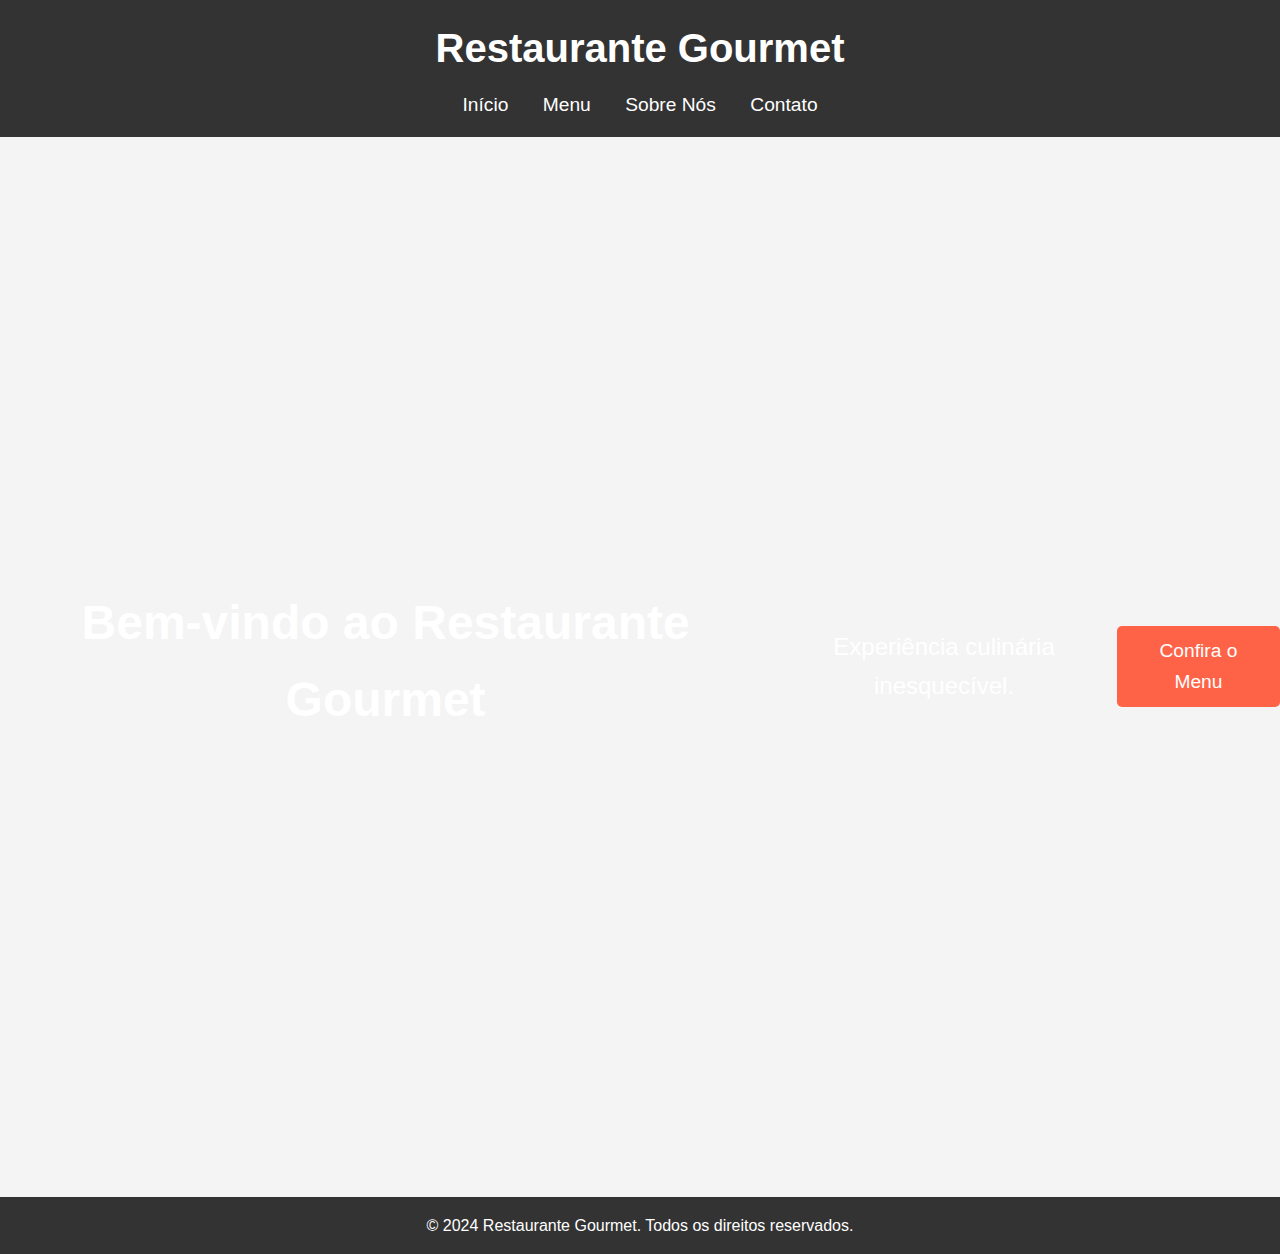
<file: Trabalho WEB/index.html>
<!DOCTYPE html>
<html lang="pt-br">

<head>
    <meta charset="UTF-8">
    <meta name="viewport" content="width=device-width, initial-scale=1.0">
    <title>Restaurante Gourmet - Início</title>
    <link rel="stylesheet" href="style.css">
</head>

<body>
    <header>
        <div class="container">
            <h1>Restaurante Gourmet</h1>
            <nav>
                <ul>
                    <li><a href="index.html">Início</a></li>
                    <li><a href="menu.html">Menu</a></li>
                    <li><a href="about.html">Sobre Nós</a></li>
                    <li><a href="contact.html">Contato</a></li>
                </ul>
            </nav>
        </div>
    </header>

    <section id="home">
        <div class="hero">
            <h2>Bem-vindo ao Restaurante Gourmet</h2>
            <p>Experiência culinária inesquecível.</p>
            <a href="menu.html" class="btn">Confira o Menu</a>
        </div>
    </section>

    <footer>
        <div class="container">
            <p>&copy; 2024 Restaurante Gourmet. Todos os direitos reservados.</p>
        </div>
    </footer>
</body>

</html>
</file>
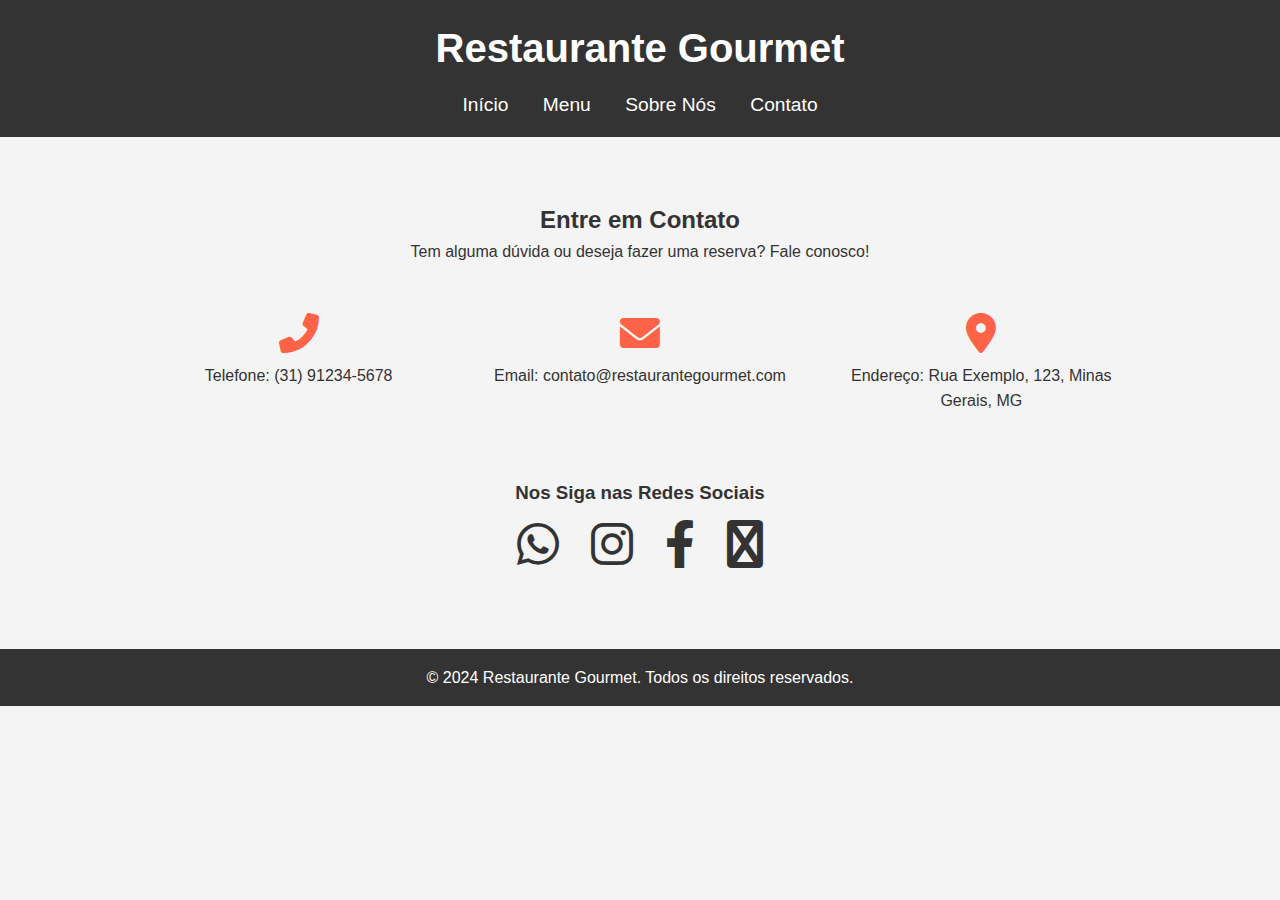
<file: Trabalho WEB/contact.html>
<!DOCTYPE html>
<html lang="pt-br">

<head>
    <meta charset="UTF-8">
    <meta name="viewport" content="width=device-width, initial-scale=1.0">
    <title>Restaurante Gourmet - Contato</title>
    <link rel="stylesheet" href="style.css">
    <link rel="stylesheet" href="https://cdnjs.cloudflare.com/ajax/libs/font-awesome/6.0.0-beta3/css/all.min.css">
</head>

<body>
    <header>
        <div class="container">
            <h1>Restaurante Gourmet</h1>
            <nav>
                <ul>
                    <li><a href="index.html">Início</a></li>
                    <li><a href="menu.html">Menu</a></li>
                    <li><a href="about.html">Sobre Nós</a></li>
                    <li><a href="contact.html">Contato</a></li>
                </ul>
            </nav>
        </div>
    </header>

    <section id="contact">
        <div class="container">
            <h2>Entre em Contato</h2>
            <p>Tem alguma dúvida ou deseja fazer uma reserva? Fale conosco!</p>

            <div class="contact-info">
                <div class="info-item">
                    <i class="fas fa-phone-alt"></i>
                    <p>Telefone: (31) 91234-5678</p>
                </div>
                <div class="info-item">
                    <i class="fas fa-envelope"></i>
                    <p>Email: contato@restaurantegourmet.com</p>
                </div>
                <div class="info-item">
                    <i class="fas fa-map-marker-alt"></i>
                    <p>Endereço: Rua Exemplo, 123, Minas Gerais, MG</p>
                </div>
            </div>

            <div class="social-media">
                <h3>Nos Siga nas Redes Sociais</h3>
                <div class="social-icons">
                    <a href="https://api.whatsapp.com/send?phone=5511999999999" target="_blank">
                        <i class="fab fa-whatsapp"></i>
                    </a>
                    <a href="https://www.instagram.com/seu_perfil" target="_blank">
                        <i class="fab fa-instagram"></i>
                    </a>
                    <a href="https://www.facebook.com/seu_perfil" target="_blank">
                        <i class="fab fa-facebook-f"></i>
                    </a>
                    <a href="https://www.ifood.com.br/" target="_blank">
                        <i class="fab fa-utensils"></i>
                    </a>
                </div>
            </div>
        </div>
    </section>

    <footer>
        <div class="container">
            <p>&copy; 2024 Restaurante Gourmet. Todos os direitos reservados.</p>
        </div>
    </footer>
</body>

</html>
</file>
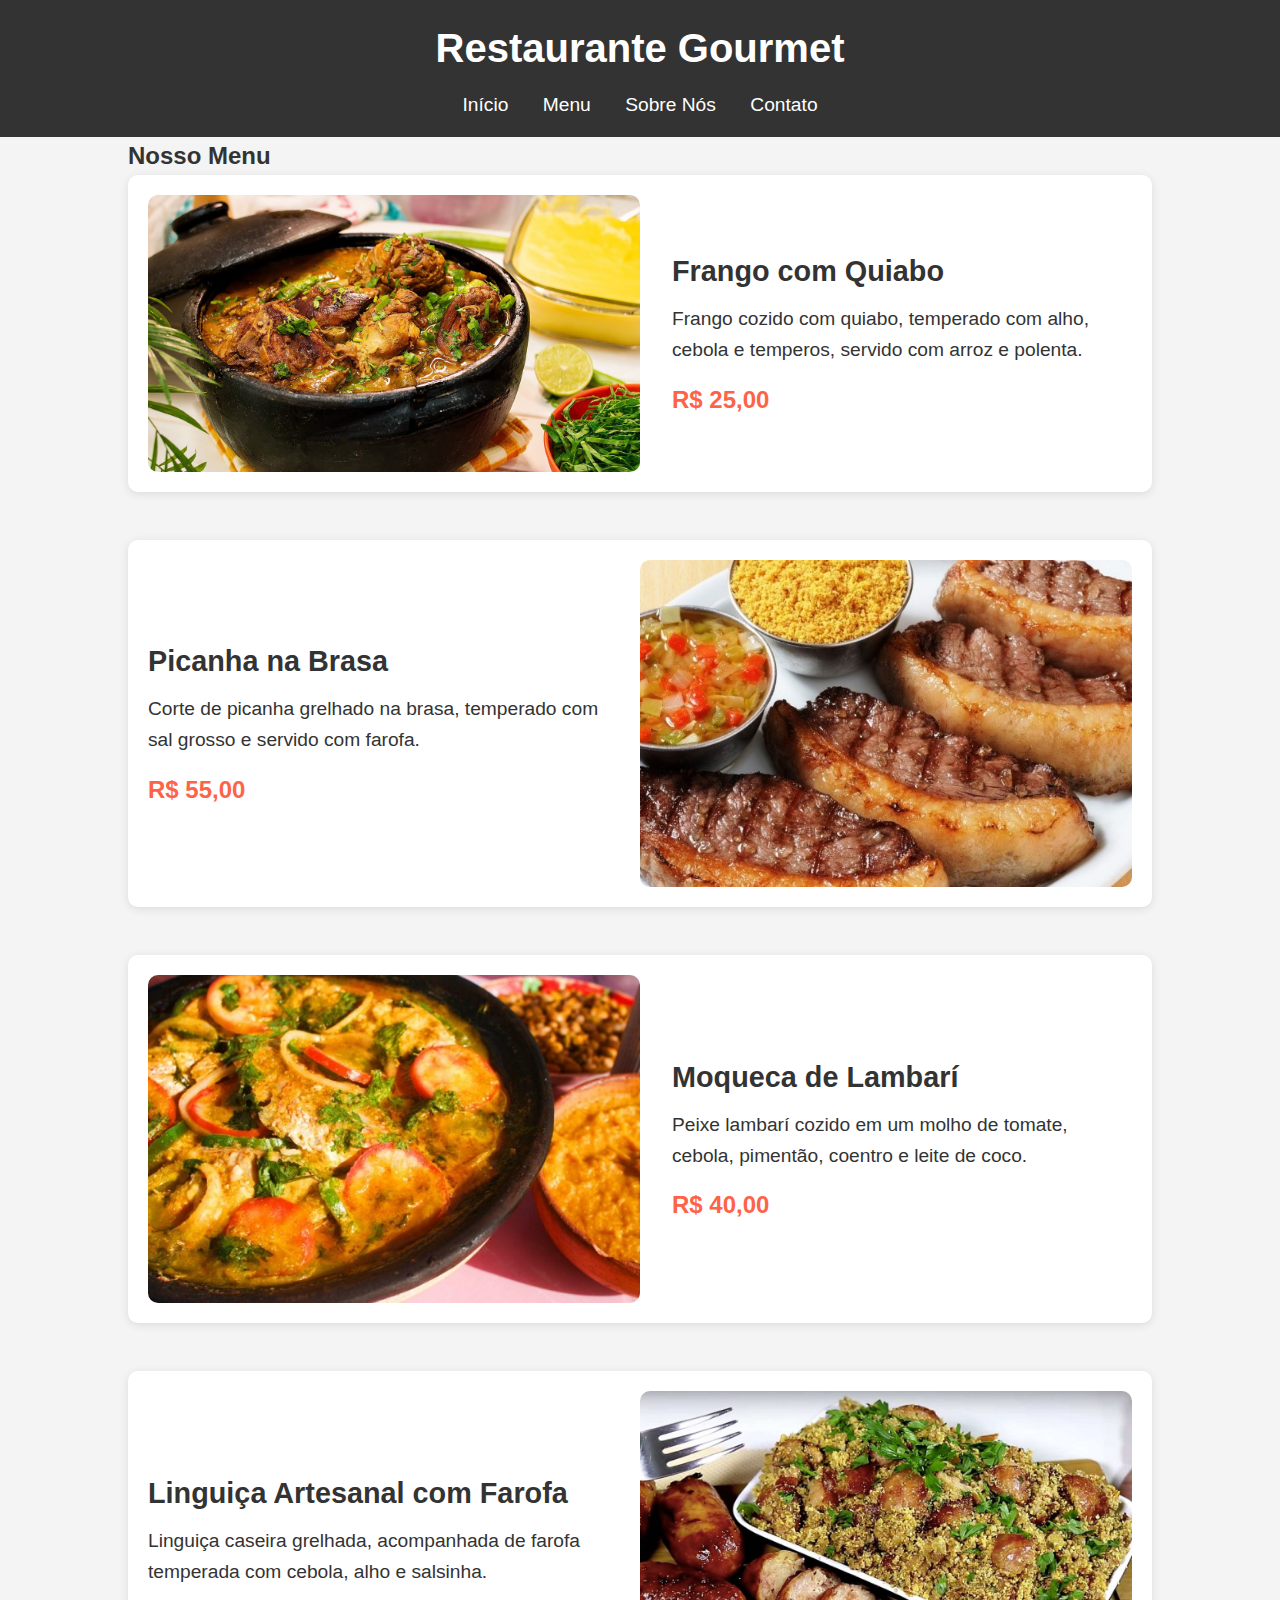
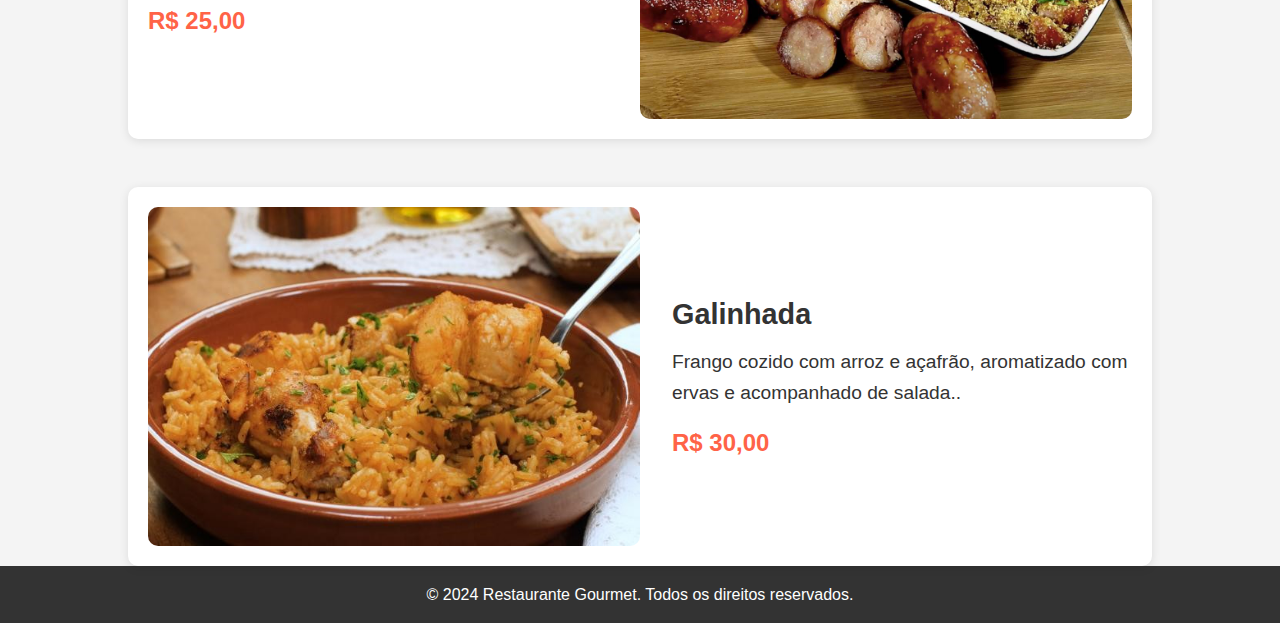
<file: Trabalho WEB/Menu.html>
<!DOCTYPE html>
<html lang="pt-br">

<head>
    <meta charset="UTF-8">
    <meta name="viewport" content="width=device-width, initial-scale=1.0">
    <title>Restaurante Gourmet - Menu</title>
    <link rel="stylesheet" href="style.css">
</head>

<body>
    <header>
        <div class="container">
            <h1>Restaurante Gourmet</h1>
            <nav>
                <ul>
                    <li><a href="index.html">Início</a></li>
                    <li><a href="menu.html">Menu</a></li>
                    <li><a href="about.html">Sobre Nós</a></li>
                    <li><a href="contact.html">Contato</a></li>
                </ul>
            </nav>
        </div>
    </header>

    <section id="menu">
        <div class="container">
            <h2>Nosso Menu</h2>
            <div class="menu-items">
                <div class="menu-item">
                    <img src="frangoequiabo.jpg" alt="Prato 1">
                    <div class="menu-text">
                        <h3>Frango com Quiabo</h3>
                        <p>Frango cozido com quiabo, temperado com alho, cebola e temperos, servido com arroz e polenta.</p>
                        <span>R$ 25,00</span>
                    </div>
                </div>

                <div class="menu-item reverse">
                    <img src="picanha.jpeg" alt="Prato 2">
                    <div class="menu-text">
                        <h3>Picanha na Brasa</h3>
                        <p>Corte de picanha grelhado na brasa, temperado com sal grosso e servido com farofa.</p>
                        <span>R$ 55,00</span>
                    </div>
                </div>

                <div class="menu-item">
                    <img src="moqueca.jpg" alt="Prato 3">
                    <div class="menu-text">
                        <h3>Moqueca de Lambarí</h3>
                        <p>Peixe lambarí cozido em um molho de tomate, cebola, pimentão, coentro e leite de coco.</p>
                        <span>R$ 40,00</span>
                    </div>
                </div>

                <div class="menu-item reverse">
                    <img src="linguica.jpg" alt="Prato 4">
                    <div class="menu-text">
                        <h3>Linguiça Artesanal com Farofa</h3>
                        <p>Linguiça caseira grelhada, acompanhada de farofa temperada com cebola, alho e salsinha.</p>
                        <span>R$ 25,00</span>
                    </div>
                </div>
                <div class="menu-item">
                    <img src="galinhada.jpeg" alt="Prato 5">
                    <div class="menu-text">
                        <h3>Galinhada</h3>
                        <p>Frango cozido com arroz e açafrão, aromatizado com ervas e acompanhado de salada..</p>
                        <span>R$ 30,00</span>
                    </div>
            </div>
        </div>
    </section>

    <footer>
        <div class="container">
            <p>&copy; 2024 Restaurante Gourmet. Todos os direitos reservados.</p>
        </div>
    </footer>
</body>

</html>
</file>
<file: Trabalho WEB/style.css>
/* Estilo Geral */
* {
    margin: 0;
    padding: 0;
    box-sizing: border-box;
}

body {
    font-family: Arial, sans-serif;
    background-color: #f4f4f4;
    color: #333;
    line-height: 1.6;
}

.container {
    width: 80%;
    margin: auto;
}

header {
    background: #333;
    color: #fff;
    padding: 1em 0;
}

header h1 {
    text-align: center;
    font-size: 2.5em;
}

nav ul {
    list-style: none;
    text-align: center;
    margin-top: 10px;
}

nav ul li {
    display: inline;
    margin: 0 15px;
}

nav ul li a {
    color: #fff;
    text-decoration: none;
    font-size: 1.2em;
}

/* Estilo do index.html */
#home {
    text-align: center;
    padding: 5em 0;
}

.hero {
    background: url('https://www.cenariomt.com.br/wp-content/uploads/2023/04/como-fazer-carne-de-panela-1536x864.jpg') no-repeat center center/cover;
    height: 100vh;
    color: #fff;
    display: flex;
    justify-content: center;
    align-items: center;
    text-align: center;
}

.hero h2 {
    font-size: 3em;
    margin-bottom: 10px;
}

.hero p {
    font-size: 1.5em;
}

.btn {
    background: #ff6347;
    color: #fff;
    padding: 10px 20px;
    text-decoration: none;
    border-radius: 5px;
    font-size: 1.2em;
}

/* Estilo do menu.html */
.menu-items {
    display: flex;
    flex-direction: column;
    gap: 3em;
}

.menu-item {
    display: flex;
    align-items: center;
    gap: 2em;
    padding: 20px;
    background-color: #fff;
    border-radius: 10px;
    box-shadow: 0 2px 10px rgba(0, 0, 0, 0.1);
}

.menu-item img {
    width: 50%;
    border-radius: 10px;
}

.menu-text {
    width: 50%;
}

.menu-text h3 {
    font-size: 1.8em;
    margin-bottom: 10px;
}

.menu-text p {
    font-size: 1.2em;
    margin-bottom: 15px;
}

.menu-text span {
    font-weight: bold;
    color: #ff6347;
    font-size: 1.5em;
}

.reverse {
    flex-direction: row-reverse;
}

/* Estilo do Footer */
footer {
    background: #333;
    color: #fff;
    padding: 1em 0;
    text-align: center;
}

footer p {
    margin: 0;
}

/* Estilo específico para a página Sobre Nós */
#about {
    position: relative;
    text-align: center;
    color: #fff;
}

/* Estilo do vídeo de fundo */
.video-container {
    position: relative;
    height: 100vh;
    overflow: hidden;
}

#bgVideo {
    position: absolute;
    top: 0;
    left: 0;
    width: 100%;
    height: 100%;
    object-fit: cover;
    z-index: -1; /* Mantém o vídeo atrás do conteúdo */
}

.overlay {
    position: absolute;
    top: 50%;
    left: 50%;
    transform: translate(-50%, -50%);
    color: white;
    text-align: center;
    background-color: rgba(0, 0, 0, 0.5); /* Fundo escuro semi-transparente */
    padding: 2rem;
    border-radius: 10px;
}

.overlay h2 {
    font-size: 3em; /* Tamanho da fonte do título */
    margin-bottom: 10px;
}

.overlay p {
    font-size: 1.5em; /* Tamanho da fonte da descrição */
}

/* Seção de detalhes abaixo do vídeo */
.about-details {
    background-color: #fff;
    color: #333;
    padding: 4rem 0; /* Espaçamento acima e abaixo da seção */
}

.about-details h3 {
    font-size: 2em; /* Tamanho da fonte dos subtítulos */
    margin-bottom: 1rem;
    text-align: center; /* Centraliza o texto */
}

.about-details p {
    font-size: 1.2em; /* Tamanho da fonte do parágrafo */
    line-height: 1.8; /* Espaçamento entre linhas */
    margin-bottom: 2rem; /* Espaçamento abaixo de cada parágrafo */
    text-align: center; /* Centraliza o texto */
}

.about-details .container {
    width: 80%; /* Define a largura da seção de detalhes */
    margin: auto; /* Centraliza a seção */
}

/* Estilo específico para a página Contato */
#contact {
    padding: 4rem 0;
    text-align: center;
}

.contact-info {
    display: flex;
    justify-content: space-around;
    flex-wrap: wrap; /* Permite que os itens se movam para uma nova linha, se necessário */
    margin: 2rem 0;
}

.info-item {
    flex: 1;
    min-width: 250px; /* Largura mínima para garantir um layout adequado */
    text-align: center;
    padding: 1rem;
}

.info-item i {
    font-size: 2.5em;
    color: #ff6347; /* Cor dos ícones */
    margin-bottom: 10px; /* Espaçamento abaixo do ícone */
}

.social-media {
    margin-top: 3rem;
}

.social-icons {
    display: flex;
    justify-content: center;
    gap: 2rem; /* Espaçamento entre os ícones */
}

.social-icons a {
    text-decoration: none;
    font-size: 3em; /* Tamanho dos ícones */
    color: #333; /* Cor padrão dos ícones */
    transition: color 0.3s ease; /* Efeito de transição */
}

.social-icons a:hover {
    color: #ff6347; /* Cor ao passar o mouse */
}
</file>
